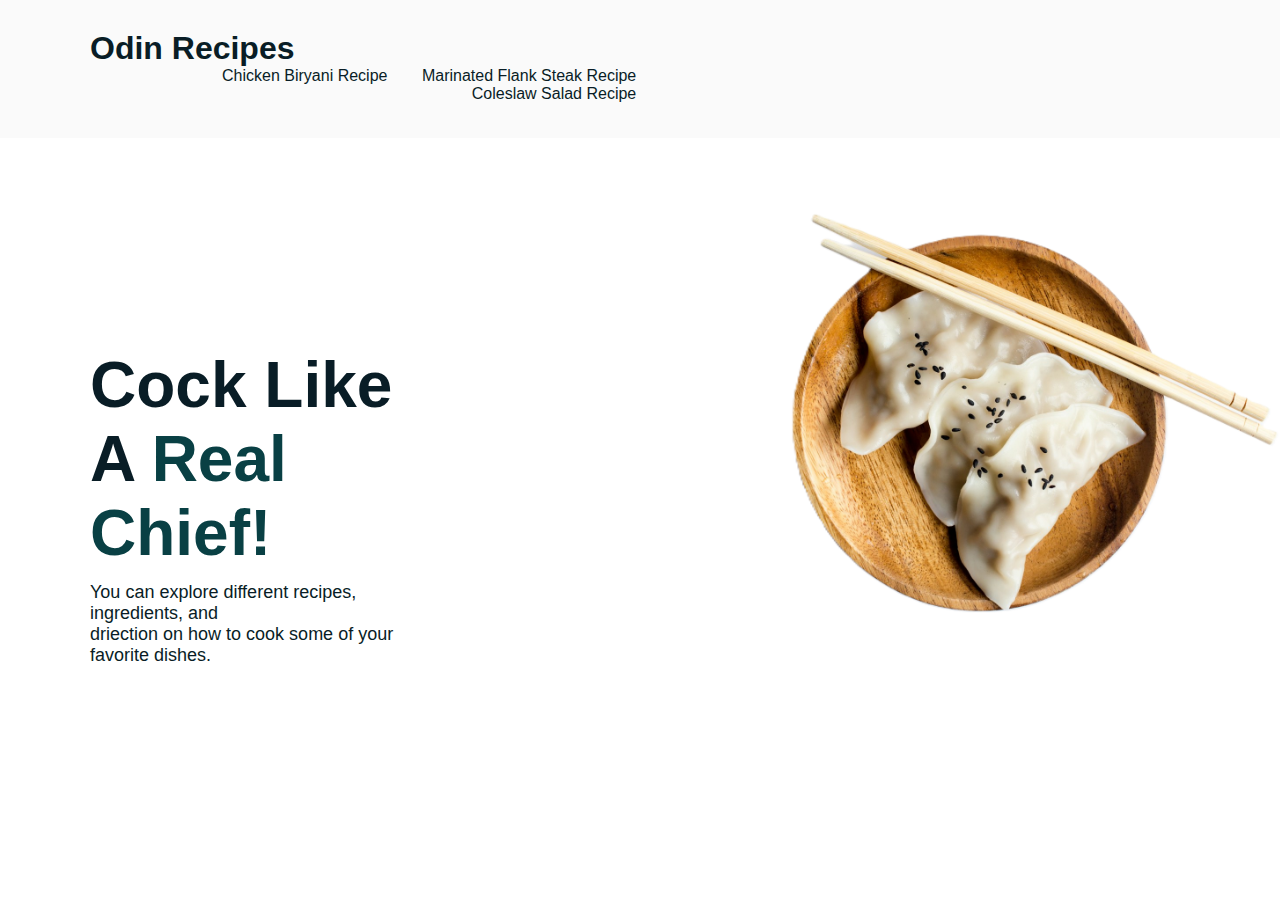
<file: index.html>
<!DOCTYPE html>
<html lang="en">
<head>
    <meta charset="UTF-8">
    <meta name="viewport" content="width=device-width, initial-scale=1.0">
    <title>ODIN RECIPES</title>
    <link rel="stylesheet" href="style.css">
</head>
<body>
    <div class="header">
        <div class="logo">
            <h1>Odin Recipes</h1>
        </div>
        <div class="navbar-wrapper">
            <div class="navbar">
                <ul>
                    <li><a href="recipes/chicken-biryani.html">Chicken Biryani Recipe</a></li>
                    <li><a href="recipes/marinated-flank-steak.html">Marinated Flank Steak Recipe</a></li>
                    <li><a href="recipes/coleslaw.html">Coleslaw Salad Recipe</a></li>
                </ul>
            </div>
        </div>
    </div>

    <div class="hero-section">
        <div class="hero-text">
            <h2>Cock Like <br>A <span class="highlight">Real Chief!</span></h2>
            <p>
                You can explore different recipes, ingredients, and<br> driection on how to 
                cook some of your favorite dishes.
            </p>
        </div>
        <div class="hero-img">
            <img src="images/foody1.png" alt="Delcious breakfast!">
        </div>
        
    </div>
    
</body>
</html>
</file>
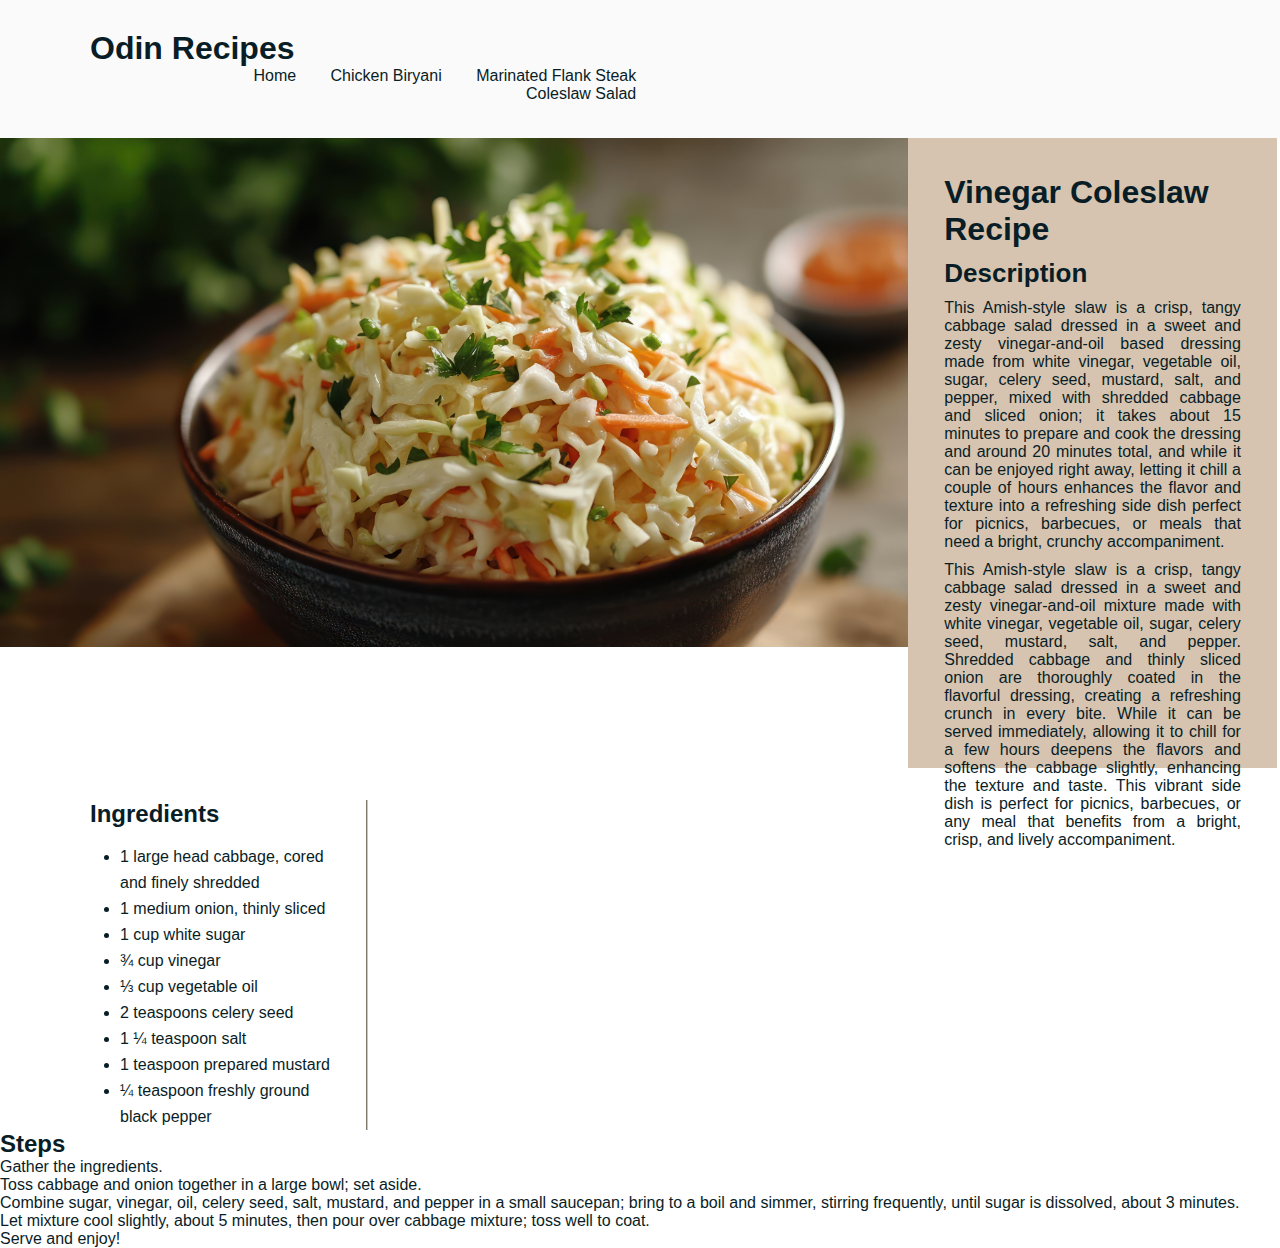
<file: recipes/coleslaw.html>
<!DOCTYPE html>
<html lang="en">
<head>
    <meta charset="UTF-8">
    <meta name="viewport" content="width=device-width, initial-scale=1.0">
    <title>Coleslaw Recipe</title>
    <link rel="stylesheet" href="../style.css">
</head>
<body>

    <div class="header">
        <div class="logo">
            <h1>Odin Recipes</h1>
        </div>
        <div class="navbar-wrapper">
            <div class="navbar">
                <ul>
                    <li><a href="../index.html">Home</a></li>
                    <li><a href="../recipes/chicken-biryani.html">Chicken Biryani</a></li>
                    <li><a href="../recipes/marinated-flank-steak.html">Marinated Flank Steak</a></li>
                    <li><a href="../recipes/coleslaw.html">Coleslaw Salad</a></li>
                </ul>
            </div>
        </div>
    </div>

    <div class="desc-img">
        <div class="img-section">
            <img src="../images/coleslaw.jpg" width="1120"  alt="Delcious Coleslaw Salad!">
        </div>

        <div class="desc-section">
            <h1>Vinegar Coleslaw Recipe</h1>
            <h2>Description</h2>
            <p>
                This Amish-style slaw is a crisp, tangy cabbage salad dressed in a sweet and zesty vinegar-and-oil based dressing made from white vinegar, vegetable oil, sugar, celery seed, mustard, salt, and pepper, mixed with shredded cabbage and sliced onion; it takes about 15 minutes to prepare and cook the dressing and around 20 minutes total, and while it can be enjoyed right away, letting it chill a couple of hours enhances the flavor and texture into a refreshing side dish perfect for picnics, barbecues, or meals that need a bright, crunchy accompaniment.
            </p>
            <p>
                This Amish-style slaw is a crisp, tangy cabbage salad dressed in a sweet and zesty vinegar-and-oil mixture made with white vinegar, vegetable oil, sugar, celery seed, mustard, salt, and pepper. Shredded cabbage and thinly sliced onion are thoroughly coated in the flavorful dressing, creating a refreshing crunch in every bite. While it can be served immediately, allowing it to chill for a few hours deepens the flavors and softens the cabbage slightly, enhancing the texture and taste. This vibrant side dish is perfect for picnics, barbecues, or any meal that benefits from a bright, crisp, and lively accompaniment.
            </p>
        </div>
    </div>

    <div class="ingredients">
        <h2>Ingredients</h2>
        <ul>
            <li>1 large head cabbage, cored and finely shredded</li>
            <li>1 medium onion, thinly sliced</li>
            <li>1 cup white sugar</li>
            <li>¾ cup vinegar</li>
            <li>⅓ cup vegetable oil</li>
            <li>2 teaspoons celery seed</li>
            <li>1 ¼ teaspoon salt</li>
            <li>1 teaspoon prepared mustard</li>
            <li>¼ teaspoon freshly ground black pepper</li>
        </ul>
    </div>

    <!-- Steps -->
    <h2>Steps</h2>
    <ol>
        <li>Gather the ingredients.</li>
        <li>Toss cabbage and onion together in a large bowl; set aside.</li>
        <li>
            Combine sugar, vinegar, oil, celery seed, salt, mustard, and pepper in a small saucepan; bring to a boil and simmer, stirring frequently, until sugar is dissolved, about 3 minutes.
        </li>
        <li>
            Let mixture cool slightly, about 5 minutes, then pour over cabbage mixture; toss well to coat.
        </li>
        <li>Serve and enjoy!</li>
    </ol>


</body>
</html>
</file>
<file: style.css>
* {
    margin: 0;
    padding: 0;
    box-sizing: border-box;
}

body {
    font-family: Helvetica, Arial, sans-serif;
    font-size: 16px;
    /* background-color: #ede6df; */
    background-color: #fff;
    color: #091d26;
}

.highlight {
    color: #094044;
}

.not-overflow {
    overflow: hidden;
}

.header {
    background: #fafafa ;
    padding: 30px 90px;
}

.logo {
    display: inline-block;
    width: 50%;
}

.navbar{
    text-align: right;
}

.navbar-wrapper {
    width: 49.66%;
    display: inline-block;
}

.navbar ul {
    margin-bottom: 5px;
}

.navbar ul li {
    display: inline-block;
    list-style: none;
}

.navbar ul li a {
    display: inline-block;
    text-decoration: none;
    color: inherit;
    margin-left: 30px;
}

/* Hero Section For The HomePage */

.hero-text {
    display: inline-block;
    width: 33%;
    text-align: left;
    vertical-align: top;
    padding-left: 90px;
    margin-top: 100px;
}

.hero-text h2 {
    font-size: 64px;
    margin-top: 110px;
    
}

.hero-text p {
    font-size: 18px;
    margin-top: 12px;
    
}

.hero-img {
    display: inline-block;
    width: 66%;
}

.hero-img img {
    width: 100%;
    height: auto;
    margin-left: 120px;
}

/* Styles for the chicken biryani page */

.desc-img {
    width: 100%;
    height: 630px;
}

.img-section {
    display: inline-block;
    vertical-align: top;
    width: 71%;
}

.img-section img {
    width: 100%;
}

.desc-section {
    display: inline-block;
    width: 28.8%;
    height: 100%;
    background-color: #d6c4b0;
    padding: 36px;
    margin-left: -5px;
}

.desc-section h2,
.desc-section p {
    margin: 10px 0;
    
}

.desc-section h2 {
    font-size: 26px;
}

.desc-section p {
    text-align: justify;
}

.ingredients {
    display: inline-block;
    box-sizing: content-box;
    width: 20%;
    margin-left: 90px;
    margin-top: 32px;
    border-right: 2px groove #d6c4b0;
    padding-right: 20px;
    vertical-align: top;
}

.ingredients h2,
.steps-container h2 {
    font-size: 24px;
    margin-bottom: 16px;
}

.ingredients ul,
.steps-container ol {
    margin-left: 30px;
}

.ingredients li,
.steps-container li {
    line-height: 26px;

}

.ingred-h2 {
    margin-top: 16px;
}

.steps-container {
    display: inline-block;
    width: 44%;
    margin-top: 32px;
    margin-left: 50px;
}

.footer {
    height: 70px;
    text-align: center;
    background-color: #ccc;
    font-size: 20px;
    line-height: 70px;
    border: 1px solid #d6c4b0;
    margin-top: 20px;
}
</file>
